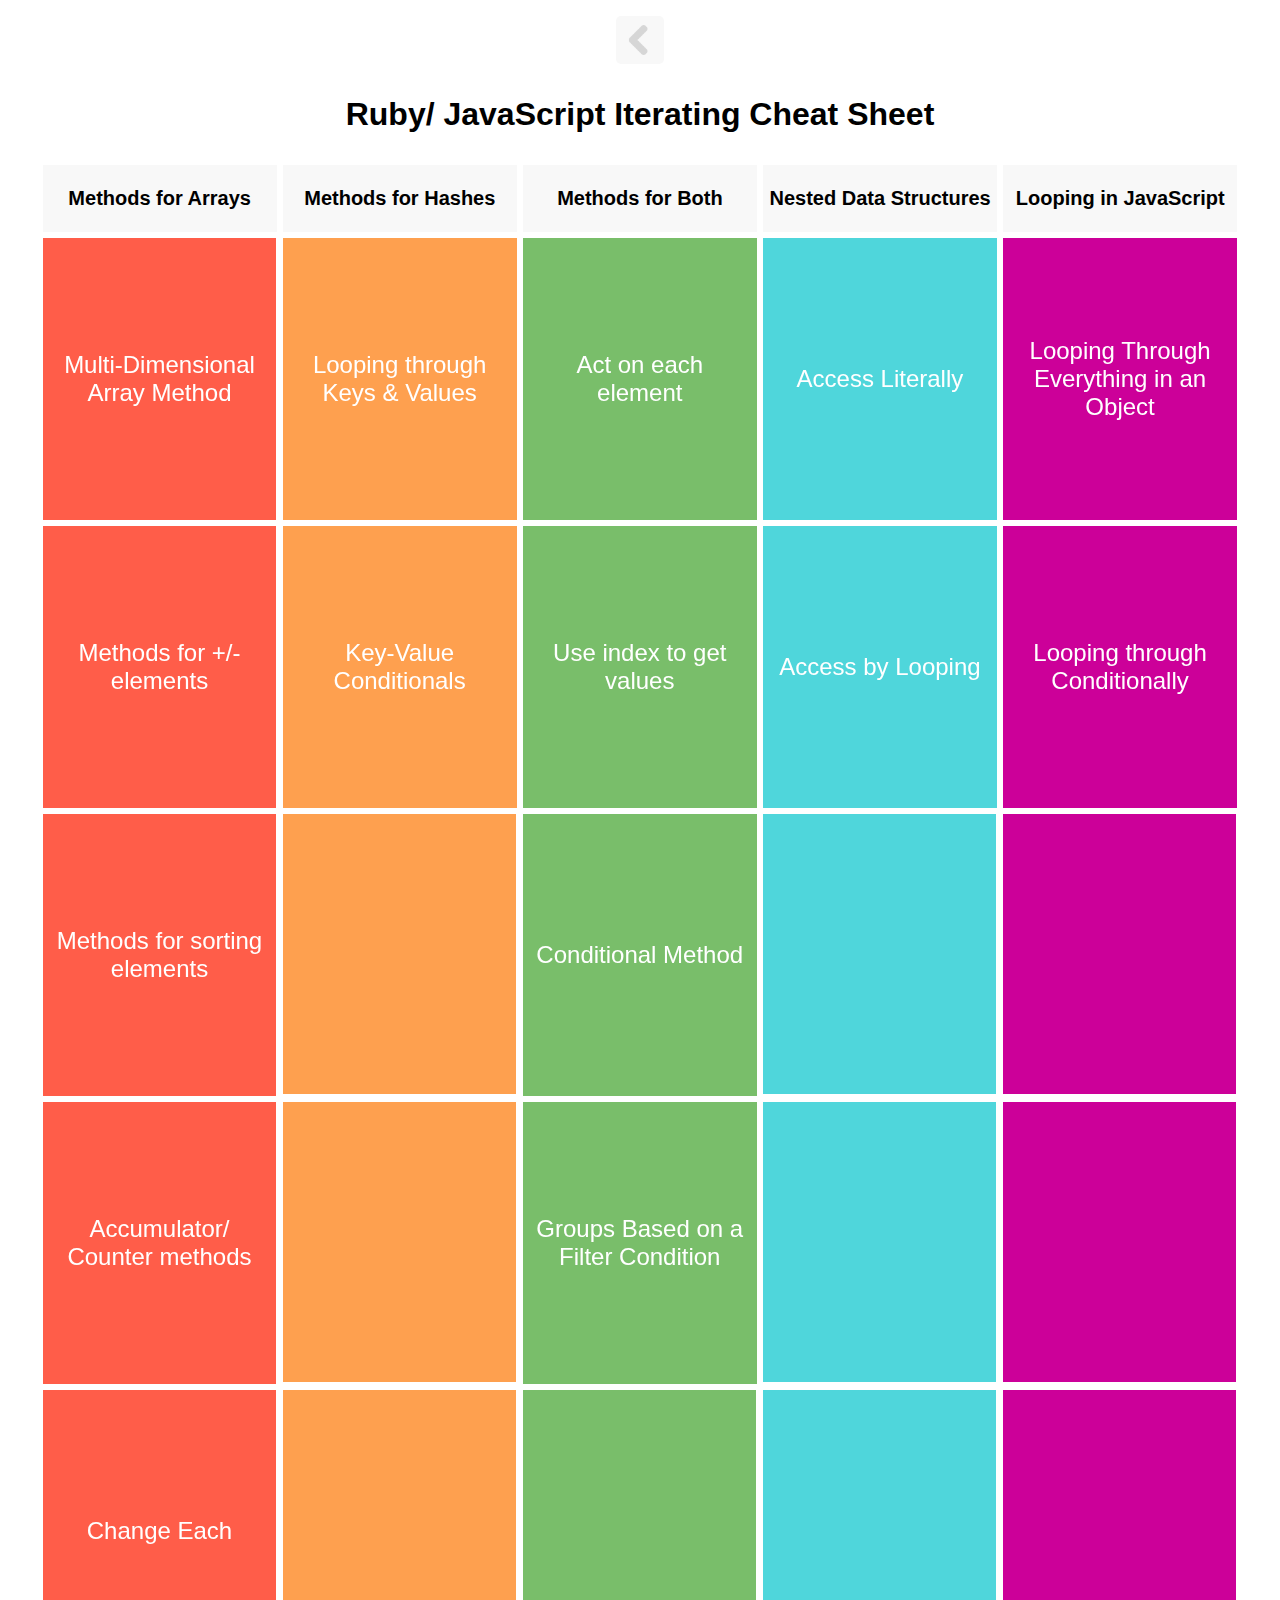
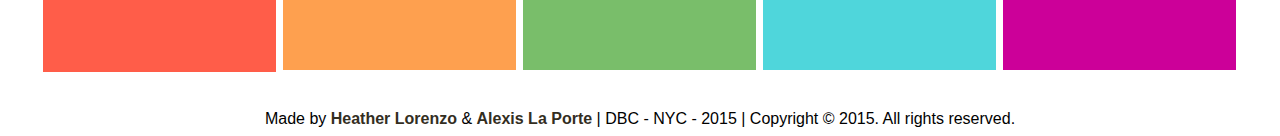
<file: projects/cheatsheet.html>
<!DOCTYPE HTML>
<html>
  <head>
    <title>Cheat Sheet</title>
    <link rel="stylesheet" type="text/css" href="/css/cheatsheet-stylesheet.css">
    <link rel="shortcut icon" href="/imgs/favicon.ico"/>
  </head>
  <body>
    <header>
      <a href="../index.html"><div><img src="/imgs/arrow-left-01.png" alt="BackButton"></div></a>
      <h1>Ruby/ JavaScript Iterating Cheat Sheet</h1>
    </header>
    <main class="columns">
        <section class="column_1"> <!--Column 1-->

          <div class="title"><p>Methods for Arrays</p></div>

          <!--Transpose-->
          <div class="card" ontouchstart="this.classList.toggle('hover');">
            <div class="flipper">
              <div class="front">
                <div class ="front_title">Multi-Dimensional Array Method</div>
              </div>
              <div class="back">
                <div class = "content">
                  <p class="method_name">#transpose</p>
                  <p><!-- <span>Definition: </span> -->When called on an a 2D-array, <span class="inline_code">transpose</span> changes the columns to rows.</p>

                    <code>a = [[1,2], [3,4], [5,6]]
                    a.transpose<br>
                    #=> [[1, 3, 5], [2, 4, 6]]
                    </code>

                  <p><span>Extra:</span> Access a column by selecting the value at each index you specify.</p>
                  <code>each {|x| x.values_at(0)}</code>
                </div>
              </div>
            </div>
          </div>

          <!--Pop/Push Slice-->
          <div class="card" ontouchstart="this.classList.toggle('hover');">
            <div class="flipper">
              <div class="front">
                <div class ="front_title"><p>Methods for +/- elements</p></div>
              </div>
              <div class="back">
                <div class = "content">
                  <p class="method_name">#pop</p>
                  <p class="method_name">#push</p>
                  <p class="method_name">#slice</p>
                </div>
              </div>
            </div>
          </div>

          <!--sort/reverse-->
          <div class="card" ontouchstart="this.classList.toggle('hover');">
            <div class="flipper">
              <div class="front">
                <div class ="front_title"><p>Methods for sorting elements</p></div>
              </div>
              <div class="back">
                <div class = "content">
                  <p class="method_name">#sort</p>
                  <p class="method_name">#reverse</p>
                </div>
              </div>
            </div>
          </div>

         <!--inject/reduce-->
         <div class="card" ontouchstart="this.classList.toggle('hover');">
           <div class="flipper">
              <div class="front">
                <div class ="front_title"><p>Accumulator/ Counter methods</p></div>
              </div>
              <div class="back">
                <div class = "content">
                  <p class="method_name">#inject</p>
                  <p class="method_name">#reduce</p>
                  <p><span>Description: </span>Shortcut methods to avoid creating a counting variable.</p>
                </div>
              </div>
            </div>
         </div>

          <!--map-->
          <div class="card" ontouchstart="this.classList.toggle('hover');">
            <div class="flipper">
              <div class="front">
                <div class ="front_title"><p>Change Each</p></div>
              </div>
              <div class="back">
                <div class = "content">
                  <p class="method_name">#map</p>
                  <p><span>Definition: </span>Perform an action on each item, output new array that is the result of the code block.</p>
                  <code>
                    a = [ "Hello", "Bye" ]<br>
                    a.map { |word| word + "!" }<br>
                    #=> ["Hello!", "Bye!"]
                  </code>
                </div>
              </div>
            </div>
          </div>
        </section>

        <section class="column_2"> <!--Column 2-->
          <div class="title"><p>Methods for Hashes</p></div>

          <!--each_key-->
          <div class="card" ontouchstart="this.classList.toggle('hover');">
            <div class="flipper">
              <div class="front">
                <div class ="front_title"><p>Looping through Keys &amp; Values</p></div>
              </div>
              <div class="back">
                <div class = "content">
                  <p class="method_name">#each_key</p>
                  <p class="method_name">#each_pair</p>
                  <p class="method_name">#each_value</p>
                </div>
              </div>
            </div>
          </div>

          <!--has_key?/has_value?-->
          <div class="card" ontouchstart="this.classList.toggle('hover');">
            <div class="flipper">
              <div class="front">
                <div class ="front_title"><p>Key-Value Conditionals</p></div>
              </div>
              <div class="back">
                <div class = "content">
                  <p class="method_name">#has_key?</p>
                  <p class="method_name">#has_value?</p>
                </div>
              </div>
            </div>
          </div>

          <!--filler-->
          <div class="filler-card"></div>
          <div class="filler-card"></div>
          <div class="filler-card"></div>
          <!--/filler-->
        </section>

        <section class="column_3"> <!--Column 3-->
          <div class="title"><p>Methods for Both</p></div>

          <!--each-->
          <div class="card" ontouchstart="this.classList.toggle('hover');">
            <div class="flipper">
              <div class="front">
                <div class ="front_title"><p>Act on each element</p></div>
              </div>
              <div class="back">
                <div class = "content">
                  <p class="method_name">#each</p>
                </div>
              </div>
            </div>
          </div>

          <!--values/ values_at-->
          <div class="card" ontouchstart="this.classList.toggle('hover');">
            <div class="flipper">
              <div class="front">
                <div class ="front_title"><p>Use index to get values</p></div>
              </div>
              <div class="back">
                <div class = "content">
                  <p class="method_name">#values</p>
                  <p class="method_name">#values_at()</p>
                </div>
              </div>
            </div>
          </div>

          <!--include?-->
          <div class="card" ontouchstart="this.classList.toggle('hover');">
            <div class="flipper">
              <div class="front">
                <div class ="front_title"><p>Conditional Method</p></div>
              </div>
              <div class="back">
                <div class = "content">
                  <p class="method_name">#include?</p>
                </div>
              </div>
            </div>
          </div>

          <!--select/collect/reject-->
          <div class="card" ontouchstart="this.classList.toggle('hover');">
            <div class="flipper">
              <div class="front"><div class ="front_title"><p>Groups Based on a Filter Condition </p></div></div>
              <div class="back">
                <div class = "content">
                  <p class="method_name">#select, #collect, #reject</p>
                  <p>Note: collect is not a hash method.</p>
                </div>
              </div>
            </div>
          </div>

          <!--filler-->
          <div class="filler-card"></div>
        </section>

        <section class="column_4"> <!--Column 4-->
          <div class="title"><p>Nested Data Structures</p></div>

          <!--Nested Literal-->
          <div class="card" ontouchstart="this.classList.toggle('hover');">
            <div class="flipper">
              <div class="front"><div class ="front_title"><p>Access Literally</p></div></div>
              <div class="back">
                <div class = "content">
                  <p><span>Array Example:</span></p>
                  <code>array[1][1][2][0]</code>
                  <p>(Index position in square brackets)</p>
                  <p>vs.</p>
                  <p class="inline_code"><span>Hash Example:</span></p>
                  <code> hash[:outer][:inner]["almost"][3]</code>
                  <p>(key or value in square brackets)</p>
                </div>
              </div>
            </div>
          </div>

          <!--Nested Loop-->
          <div class="card" ontouchstart="this.classList.toggle('hover');">
            <div class="flipper">
              <div class="front">
                <div class ="front_title"><p>Access by Looping</p></div>
              </div>
              <div class="back">
                <div class = "content">
                  <p class ="method_name">#each</p>
                  <p>For a multi-dimensional array:</p>
                  <code>
                  array.each do |element|<br>
                      <span>element.each {|sub_element|</span><br>
                        <span class="double">#codeblock</span><br>
                      <span>}</span><br>
                  end
                  </code>
                  <!-- <p>OR</p>
                  <code>
                  array.each_with_index do |element, index|<br>
                      element.each_with_index do |sub_element, sub_array|<br>
                      #code block<br>
                  end
                  </code> -->
                </div>
              </div>
            </div>
          </div>

          <!--filler-->
          <div class="filler-card"></div>
          <div class="filler-card"></div>
          <div class="filler-card"></div>
          <!--/filler-->
        </section>

        <section class="column_5"> <!--Column 5-->
          <div class="title"><p>Looping in JavaScript</p></div>

          <!--'for' loop-->
          <div class="card" ontouchstart="this.classList.toggle('hover');">
            <div class="flipper">
              <div class="front">
                <div class ="front_title"><p>Looping Through Everything in an Object</p></div>
              </div>
              <div class="back">
                <div class = "content">
                  <p class="method_name">for...in</p>
                  <p class="method_name">for...of</p>
                  <p class="method_name">for var..; range; increment</p>
                </div>
              </div>
            </div>
          </div>

          <!--'while' loop-->
          <div class="card" ontouchstart="this.classList.toggle('hover');">
            <div class="flipper">
              <div class="front">
                <div class ="front_title"><p>Looping through Conditionally</p></div>
              </div>
              <div class="back">
                <div class = "content">
                  <p class="method_name">while</p>
                  <p class="method_name">do...while</p>
                </div>
              </div>
            </div>
          </div>
          <!--filler-->
          <div class="filler-card"></div>
          <div class="filler-card"></div>
          <div class="filler-card"></div>
          <!--/filler-->
        </section>
        <footer> Made by <a href="https://github.com/jeder28">Heather Lorenzo</a> &amp; <a href="https://github.com/aklap">Alexis La Porte</a> | DBC - NYC - 2015 | Copyright &copy; 2015. All rights reserved.</footer>
      </main>
   </body>
</html>
</file>
<file: css/cheatsheet-stylesheet.css>
* {
  text-align: center;
  font-family: "Helvetica";
}

h1 {
  margin-top: 1em;
  margin-bottom: 1em;
}

header div {
  position: relative;
  display: block;
  margin: 0 auto;
  width: 3em;
  height: 3em;
  background-color: #f8f8f8;
  border-radius: 5px;
  margin-top: 1em;
}

header img {
  position: absolute;
  display: block;
  margin-left: .25em;
  margin-top: .25em;
  width: 2.5em;
  height: 2.5em;
  opacity: 0.2;
  filter: alpha(opacity=40);
}

main {
  display: block;
  margin: 0 auto;
  width: 95%;
}

section {
  display:block;
  float:left;
  width: 19.5%;
  height: auto;
  padding-right: .25%;
  padding-left: .25%;
  padding-bottom:2em;
}

.title {
  text-align: center;
  word-wrap: break-word;
  background-color: #f8f8f8;
  margin-bottom: 2.5%;
  padding: 2px 0;
  font-size: 1.25em;
  font-weight: bold;
}

.card {
  -webkit-perspective: 1000;
  -moz-perspective: 1000;
  -o-perspective: 1000;
  perspective: 1000;
}

.card:hover .flipper,
  .card.hover .flipper {
    -webkit-transform: rotateY(180deg);
    -moz-transform: rotateY(180deg);
    -o-transform: rotateY(180deg);
    transform: rotateY(180deg);
  }

.card, .front, .back {
  width: 99.5%;
  height: 280px;
  margin-bottom: .5em;
}

.filler-card {
  width: 99.5%;
  height: 280px;
  margin-bottom: .5em;
}

.column_2 .filler-card {
  background: #FEA04F;
}

.column_3 .filler-card {
  background: #79BE6A;
}

.column_4 .filler-card {
  background: #4fd6db;
}

.column_5 .filler-card {
  background: #CC0099;
}

.flipper {
  -webkit-transition: 0.6s;
  -webkit-transform-style: preserve-3d;

  -moz-transition: 0.6s;
  -moz-transform-style: preserve-3d;

  -o-transition: 0.6s;
  -o-transform-style: preserve-3d;

  transition: 0.6s;
  transform-style: preserve-3d;

  position: relative;
}

.front, .back {
  -webkit-backface-visibility: hidden;
  -moz-backface-visibility: hidden;
  -o-backface-visibility: hidden;
  backface-visibility: hidden;
  position: absolute;
  top: 0;
  left: 0;
}

.front {
  background: 0 0 no-repeat;
  z-index: 0;
  display: table;
}

.column_1 .front {
  background: #FF5D49;
  border: 1px solid #FF5D49;
}

.column_2 .front {
  background: #FEA04F;
  border: 1px solid #FEA04F;
}

.column_3 .front {
  background: #79BE6A;
  border: 1px solid #79BE6A;
}

.column_4 .front {
  background: #4fd6db;
  border: 1px solid #4fd6db;
}

.column_5 .front {
  background: #CC0099;
  border: 1px solid #CC0099;
}

.back {
  -webkit-transform: rotateY(180deg);
  -moz-transform: rotateY(180deg);
  -o-transform: rotateY(180deg);
  transform: rotateY(180deg);
  display: table;
  background: white;
  border: 1px solid gray;
}

.back p {
  display: block;
  text-align: left;
  font-size: .9em;
  padding: 0 .25em;
  margin: .5em;
}

.back .method_name {
  text-align: center;
  font-family: monospace;
  font-weight: bold;
  font-size: 1.5em;
  padding: 0;
  margin: 0;
}

.back p span {
  font-weight: bold;
}

.content {
  display: table-cell;
  vertical-align: middle;
  margin: auto 0;
}

.front_title {
  display: table-cell;
  word-wrap: break-word;
  vertical-align: middle;
  margin: auto 0;
  font-size: 1.5em;
  color: white;
  padding: 10px;
}

code {
  display: block;
  background-color: #f8f8f8;
  border: 1px solid #CCCCCC;
  font-family: monospace;
  margin: .25em 1em;
  padding: .5em ;
  text-align: left;
}

code span {
  padding-left: 5px;
  font-family: monospace;
}

code .double {
  padding-left: 20px;
  font-family: monospace;
}

p .inline_code {
  background-color: #f8f8f8;
  padding-top:2px;
  padding-bottom: 2px;
  padding-left: 4px;
  padding-right: 4px;
  font-family: monospace;
  border: 1px solid #CCCCCC;
  font-size: 1em;
}

footer a {
  text-decoration: none;
  font-weight: bold;
  color: #332E1F;
}

footer a:hover {
  color:#72CFCF;
}
</file>
